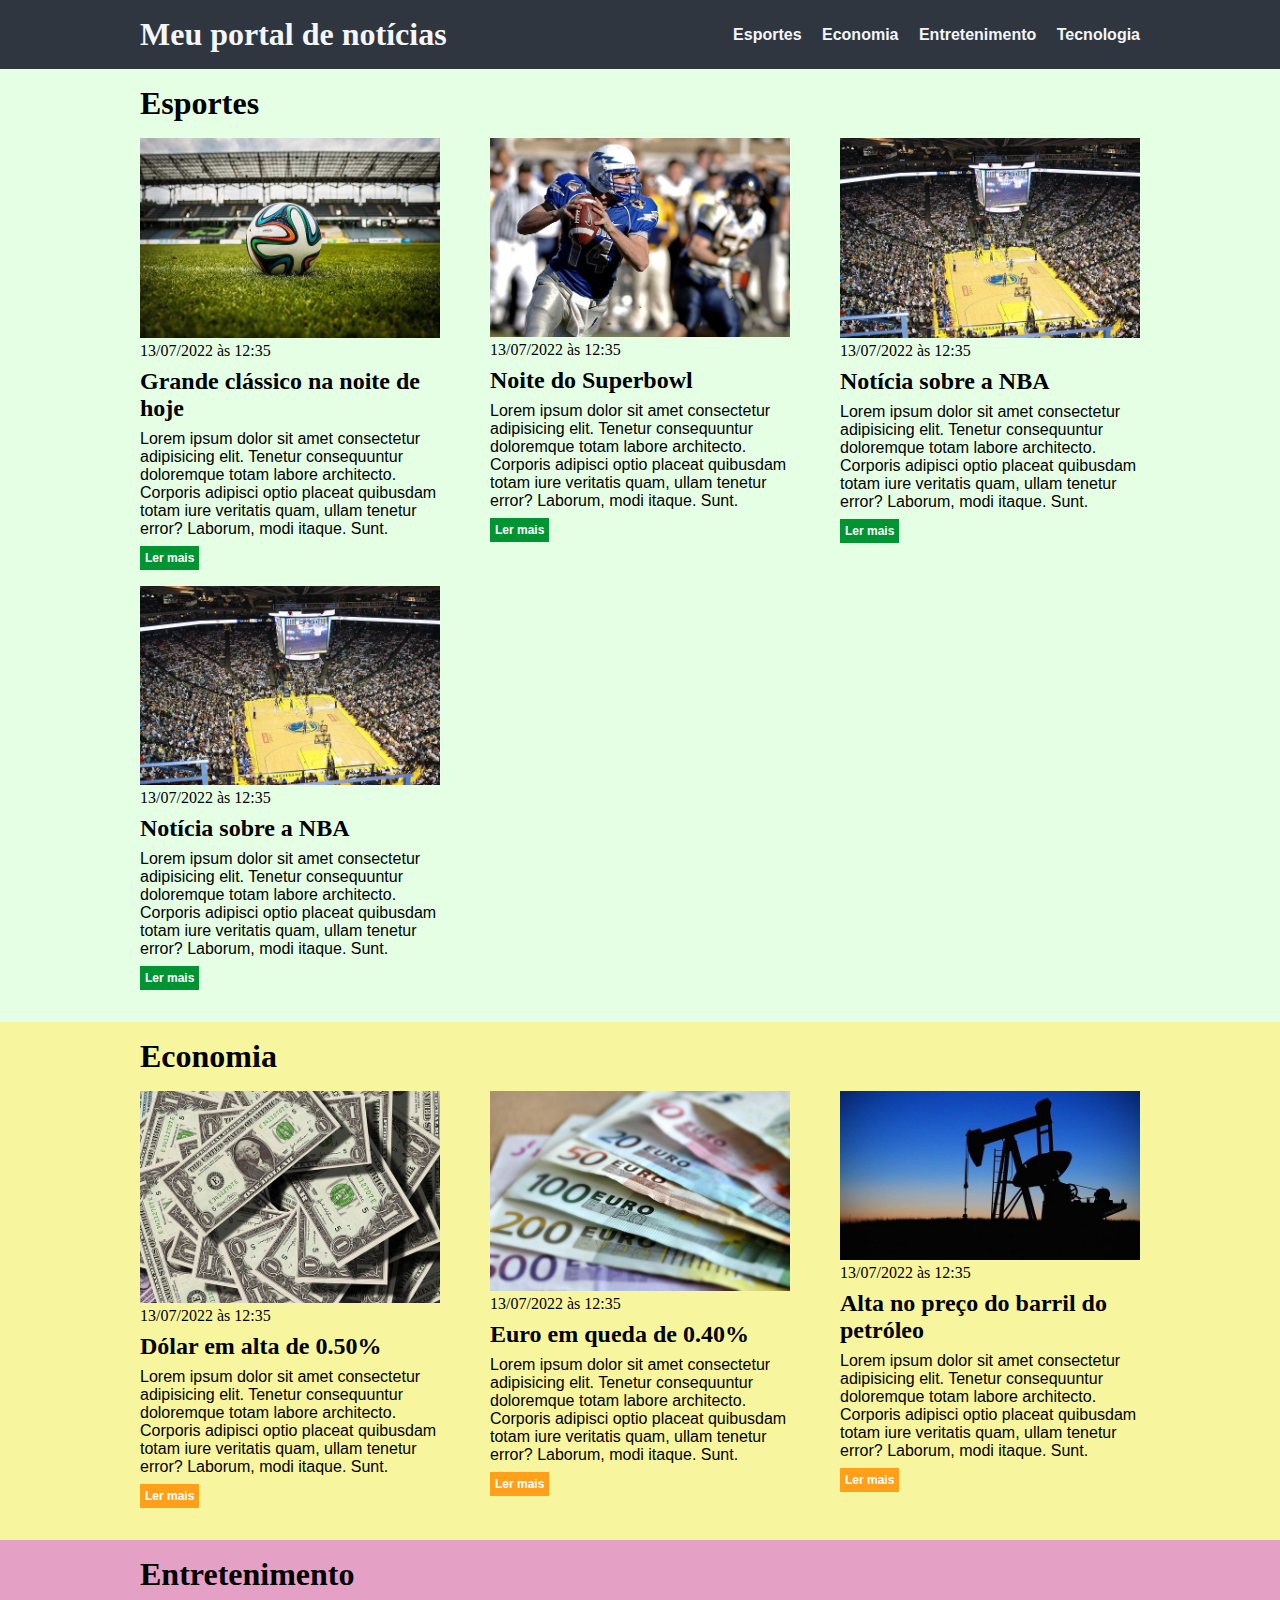
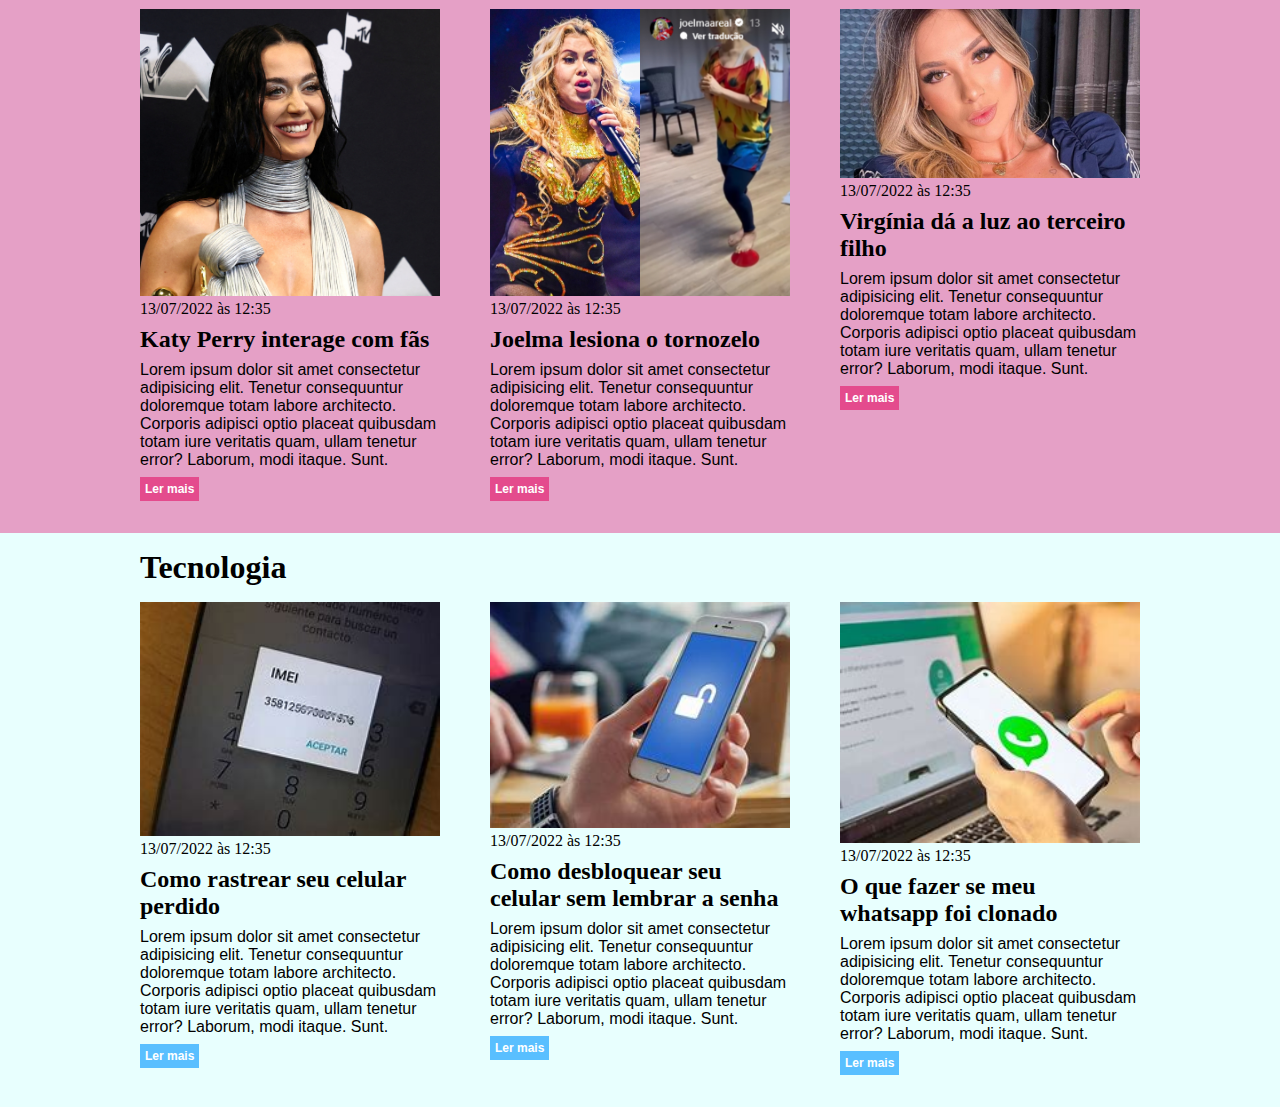
<file: css_support_class/css/index.html>
<!DOCTYPE html>
<html lang="pt-BR">
<head>
    <meta charset="UTF-8">
    <meta http-equiv="X-UA-Compatible" content="IE=edge">
    <meta name="viewport" content="width=device-width, initial-scale=1.0">
    <title>Meu portal de notícias</title>
    <link rel="stylesheet" href="./main.css" />
</head>
<body>
    <header>
        <div class="container">
            <h1>Meu portal de notícias</h1>
            <nav>
                <ul>
                    <li>
                        <a href="#sports" title="Ir para a seção de esportes">Esportes</a>
                    </li>
                    <li>
                        <a href="#economy" title="Ir para a seção de economia">Economia</a>
                    </li>
                    <li>
                        <a href="#entertainment" title="Ir para a seção de entretenimento">Entretenimento</a>
                    </li>
                    <li>
                        <a href="#technology" title="Ir para a seção de tecnologia">Tecnologia</a>
                    </li>
                </ul>
            </nav>
        </div>
    </header>
    <section id="sports">
        <div class="container">
            <h2>Esportes</h2>
            <div class="articles">
                <article>
                    <img src="./imagens/futebol.jpg" alt="Bola de futebol no gramado" />
                    <header>
                        <time class="creation-date">13/07/2022 às 12:35</time>
                    </header>
                    <h3>Grande clássico na noite de hoje</h3>
                    <p>
                        Lorem ipsum dolor sit amet consectetur adipisicing elit. Tenetur consequuntur doloremque totam labore architecto. Corporis adipisci optio placeat quibusdam totam iure veritatis quam, ullam tenetur error? Laborum, modi itaque. Sunt.
                    </p>
                    <a href="#" title="Leia a notícia completa">Ler mais</a>
                </article>
                <article>
                    <img src="./imagens/futebol-americano.jpg" alt="Jogador de futebol americano correndo com a bola na mão" />
                    <header>
                        <time>13/07/2022 às 12:35</time>
                    </header>
                    <h3>Noite do Superbowl</h3>
                    <p>
                        Lorem ipsum dolor sit amet consectetur adipisicing elit. Tenetur consequuntur doloremque totam labore architecto. Corporis adipisci optio placeat quibusdam totam iure veritatis quam, ullam tenetur error? Laborum, modi itaque. Sunt.
                    </p>
                    <a href="#" title="Leia a notícia completa">Ler mais</a>
                </article>
                <article>
                    <img src="./imagens/basquete.jpg" title="Vista aérea de uma quadra de basquete" />
                    <header>
                        <time>13/07/2022 às 12:35</time>
                    </header>
                    <h3>Notícia sobre a NBA</h3>
                    <p>
                        Lorem ipsum dolor sit amet consectetur adipisicing elit. Tenetur consequuntur doloremque totam labore architecto. Corporis adipisci optio placeat quibusdam totam iure veritatis quam, ullam tenetur error? Laborum, modi itaque. Sunt.
                    </p>
                    <a href="#" title="Leia a notícia completa">Ler mais</a>
                </article>
                <article>
                    <img src="./imagens/basquete.jpg" title="Vista aérea de uma quadra de basquete" />
                    <header>
                        <time>13/07/2022 às 12:35</time>
                    </header>
                    <h3>Notícia sobre a NBA</h3>
                    <p>
                        Lorem ipsum dolor sit amet consectetur adipisicing elit. Tenetur consequuntur doloremque totam labore architecto. Corporis adipisci optio placeat quibusdam totam iure veritatis quam, ullam tenetur error? Laborum, modi itaque. Sunt.
                    </p>
                    <a href="#" title="Leia a notícia completa">Ler mais</a>
                </article>
            </div>
        </div>
    </section>
    <section id="economy">
        <div class="container">
            <h2>Economia</h2>
            <div class="articles">
                <article>
                    <img src="./imagens/dolares.jpg" alt="Muitos dólares" />
                    <header>
                        <time>13/07/2022 às 12:35</time>
                    </header>
                    <h3>Dólar em alta de 0.50%</h3>
                    <p>
                        Lorem ipsum dolor sit amet consectetur adipisicing elit. Tenetur consequuntur doloremque totam labore architecto. Corporis adipisci optio placeat quibusdam totam iure veritatis quam, ullam tenetur error? Laborum, modi itaque. Sunt.
                    </p>
                    <a href="#" title="Leia a notícia completa">Ler mais</a>
                </article>
                <article>
                    <img src="./imagens/euro.jpg" alt="Várias notas de euro" />
                    <header>
                        <time>13/07/2022 às 12:35</time>
                    </header>
                    <h3>Euro em queda de 0.40%</h3>
                    <p>
                        Lorem ipsum dolor sit amet consectetur adipisicing elit. Tenetur consequuntur doloremque totam labore architecto. Corporis adipisci optio placeat quibusdam totam iure veritatis quam, ullam tenetur error? Laborum, modi itaque. Sunt.
                    </p>
                    <a href="#" title="Leia a notícia completa">Ler mais</a>
                </article>
                <article>
                    <img src="./imagens/petroleo.jpg" alt="Extração de petróleo" />
                    <header>
                        <time>13/07/2022 às 12:35</time>
                    </header>
                    <h3>Alta no preço do barril do petróleo</h3>
                    <p>
                        Lorem ipsum dolor sit amet consectetur adipisicing elit. Tenetur consequuntur doloremque totam labore architecto. Corporis adipisci optio placeat quibusdam totam iure veritatis quam, ullam tenetur error? Laborum, modi itaque. Sunt.
                    </p>
                    <a href="#" title="Leia a notícia completa">Ler mais</a>
                </article>
            </div>
        </div>
    </section>
    <section id="entertainment">
        <div class="container">
            <h2>Entretenimento</h2>
            <div class="articles">
                <article>
                    <img src="./imagens/katy-perry.jpg" alt="Katy Perry" />
                    <header>
                        <time>13/07/2022 às 12:35</time>
                    </header>
                    <h3>Katy Perry interage com fãs</h3>
                    <p>
                        Lorem ipsum dolor sit amet consectetur adipisicing elit. Tenetur consequuntur doloremque totam labore architecto. Corporis adipisci optio placeat quibusdam totam iure veritatis quam, ullam tenetur error? Laborum, modi itaque. Sunt.
                    </p>
                    <a href="#" title="Leia a notícia completa">Ler mais</a>
                </article>
                <article>
                    <img src="./imagens/joelma.jpg" alt="Joelma" />
                    <header>
                        <time>13/07/2022 às 12:35</time>
                    </header>
                    <h3>Joelma lesiona o tornozelo</h3>
                    <p>
                        Lorem ipsum dolor sit amet consectetur adipisicing elit. Tenetur consequuntur doloremque totam labore architecto. Corporis adipisci optio placeat quibusdam totam iure veritatis quam, ullam tenetur error? Laborum, modi itaque. Sunt.
                    </p>
                    <a href="#" title="Leia a notícia completa">Ler mais</a>
                </article>
                <article>
                    <img src="./imagens/virginia.jpg" alt="Virgínia" />
                    <header>
                        <time>13/07/2022 às 12:35</time>
                    </header>
                    <h3>Virgínia dá a luz ao terceiro filho</h3>
                    <p>
                        Lorem ipsum dolor sit amet consectetur adipisicing elit. Tenetur consequuntur doloremque totam labore architecto. Corporis adipisci optio placeat quibusdam totam iure veritatis quam, ullam tenetur error? Laborum, modi itaque. Sunt.
                    </p>
                    <a href="#" title="Leia a notícia completa">Ler mais</a>
                </article>
            </div>
        </div>
    </section>
    <section id="technology">
        <div class="container">
            <h2>Tecnologia</h2>
            <div class="articles">
                <article>
                    <img src="./imagens/celular-imei.jpg" alt="Celular com IMEI na tela" />
                    <header>
                        <time>13/07/2022 às 12:35</time>
                    </header>
                    <h3>Como rastrear seu celular perdido</h3>
                    <p>
                        Lorem ipsum dolor sit amet consectetur adipisicing elit. Tenetur consequuntur doloremque totam labore architecto. Corporis adipisci optio placeat quibusdam totam iure veritatis quam, ullam tenetur error? Laborum, modi itaque. Sunt.
                    </p>
                    <a href="#" title="Leia a notícia completa">Ler mais</a>
                </article>
                <article>
                    <img src="./imagens/celular-desbloquear.jpg" alt="Celular sendo desbloqueado" />
                    <header>
                        <time>13/07/2022 às 12:35</time>
                    </header>
                    <h3>Como desbloquear seu celular sem lembrar a senha</h3>
                    <p>
                        Lorem ipsum dolor sit amet consectetur adipisicing elit. Tenetur consequuntur doloremque totam labore architecto. Corporis adipisci optio placeat quibusdam totam iure veritatis quam, ullam tenetur error? Laborum, modi itaque. Sunt.
                    </p>
                    <a href="#" title="Leia a notícia completa">Ler mais</a>
                </article>
                <article>
                    <img src="./imagens/whatsapp-clonado.jpg" alt="Celular com o whatsapp clonado" />
                    <header>
                        <time>13/07/2022 às 12:35</time>
                    </header>
                    <h3>O que fazer se meu whatsapp foi clonado</h3>
                    <p>
                        Lorem ipsum dolor sit amet consectetur adipisicing elit. Tenetur consequuntur doloremque totam labore architecto. Corporis adipisci optio placeat quibusdam totam iure veritatis quam, ullam tenetur error? Laborum, modi itaque. Sunt.
                    </p>
                    <a href="#" title="Leia a notícia completa">Ler mais</a>
                </article>
            </div>
        </div>
    </section>
</body>
</html>
</file>
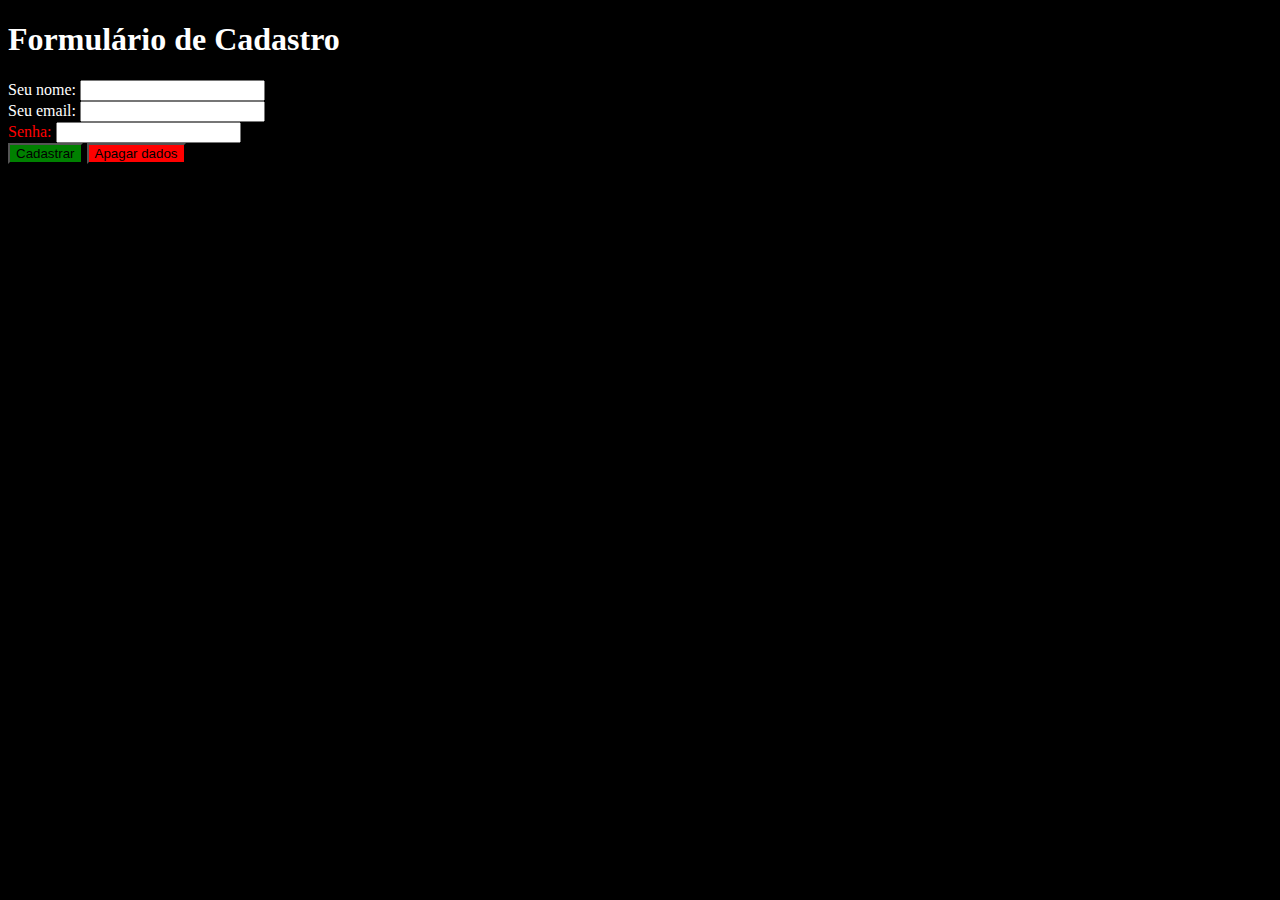
<file: forms_exercicio.html>
<!DOCTYPE html>
<html lang="pt-br">
<head>
    <meta charset="UTF-8">
    <meta name="viewport" content="width=device-width, initial-scale=1.0">
    <title>Exercício</title>
    <link rel="stylesheet" type="text/css" href="./style.css">
</head>
<body>
    <h1>Formulário de Cadastro</h1>
    <form>
        <label for="nome">Seu nome: </label>
        <input id="nome" type="text" />
        <br />
        <label for="email">Seu email: </label>
        <input id="email" type="email" />
        <br />
        <label style="color: red;" for="senha">Senha: </label>
        <input id="senha" type="password" />
        <br />
        <button class="botaoenvio" type="submit">Cadastrar</button>
        <button class="botaoapagar" type="reset">Apagar dados</button>
    </form>
</body>
</html>
</file>
<file: css_support_class/css/main.css>
* {
    box-sizing: border-box;
    margin: 0;
    padding: 0;
}

body > header{
    background-color: #2f3640;
    padding: 16px 0;
    color: #f5f6fa;
}

header .container{
    display: flex;
    align-items: center;
    justify-content: space-between;
}

header li {
    display: inline;
    font-family: Verdana, Geneva, Tahoma, sans-serif;
    font-weight: bold;
    margin-left: 16px;
}

header li a{
    color: #f5f6fa;
    text-decoration: none;
}

.container {
    width: 1000px;
    margin: 0px auto;
}

.articles{
    display: flex;
    flex-wrap: wrap;
    justify-content: space-between;
}

.articles article img{
    /*height: 180px;*/
    width: 100%;
}

.articles article{
    width: 30%;
}

section{
    padding: 16px 0;
}

section h2,
.articles article{
    margin-bottom: 16px;
}

.articles article h3{
    margin-top: 8px;
    margin-bottom: 8px;
}

.articles article a{
    background-color: blue;
    color: #fff;
    padding: 5px;
    display: inline-block;
    text-decoration: none;
    font-size: 12px;
    font-weight: bold;
    margin-top: 8px;

}

.articles article a:hover{
    text-decoration: underline;
}

.articles article p,
.articles article a{
    font-family: Verdana, Geneva, Tahoma, sans-serif;
}

.articles article h3{
    font-size: 24px;
}

section h2{
    font-size: 32px;
}

#sports{
    background-color: rgb(0, 255, 0, 0.1);
}

#sports .articles article a{
    background-color: #009432;
}

#economy{
    background-color: #f8f59f;
}

#economy .articles article a{
    background-color: #ff9f1a;
}

#entertainment{
    background-color: #e5a0c6;
}

#entertainment .articles article a{
    background-color: #e44b8d;
}

#technology{
    background-color: #e8fffe;
}

#technology .articles article a{
    background-color: #59bfff;
}
</file>
<file: style.css>
body{
    background-color: black;
    color: white;
}
.botaoenvio{
    background-color: green;
}
.botaoapagar{
    background-color: red;
}
</file>
